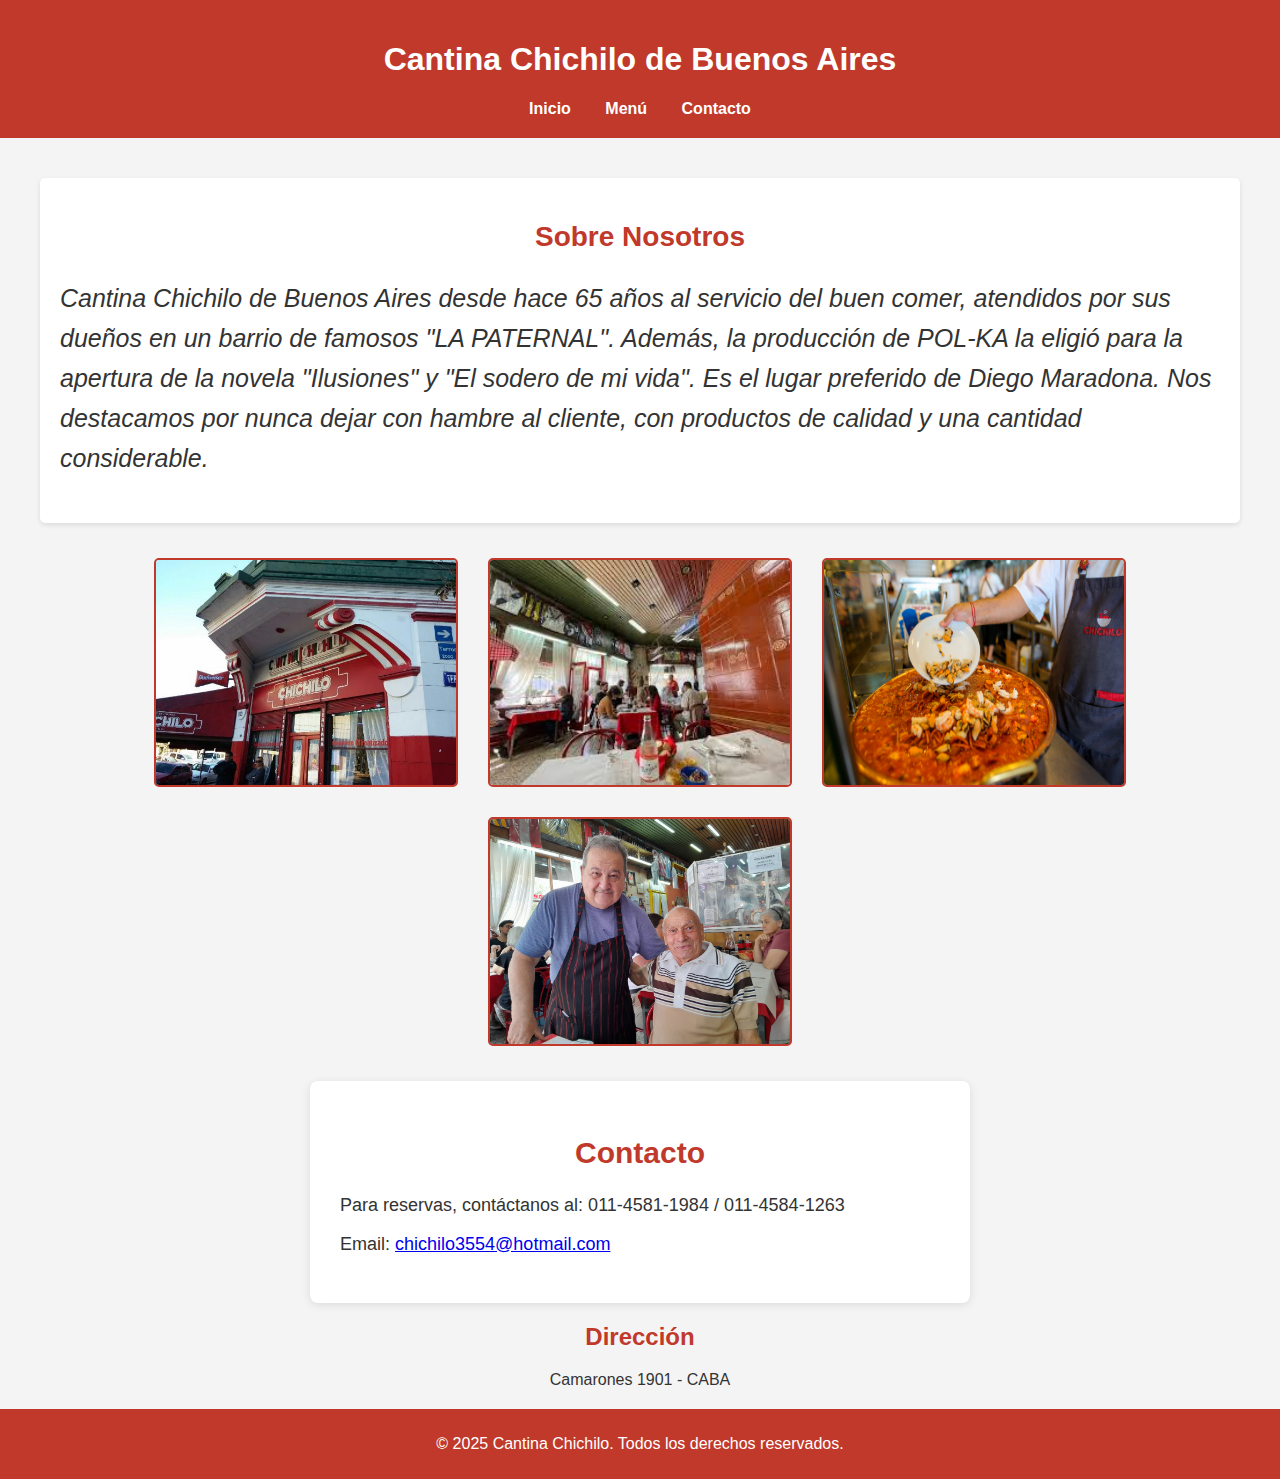
<file: index.html>
<!DOCTYPE html>
<html lang="es">
<head>
    <meta charset="UTF-8">
    <meta name="viewport" content="width=device-width, initial-scale=1.0">
    <meta name="keywords" content="cantina chichilo, restaurante en argentina, cantina en buenos aires, comida informal, fusiles, TIRAMISU, CARACOLES, RANAS, CORDERO PATAGONICO, BROCOLIS, ARROZ CON LECHE, MEJILLONES, MONDONGO, RABAS, GAMBAS, LENTEJAS">
    <meta name="description" content="Somos una cantina establecida en Buenos Aires por 62 años">
    <title>Cantina Chichilo de Buenos Aires</title>
    <link rel="stylesheet" href="styles.css"> 
</head>
<body>
<header>
    <h1>Cantina Chichilo de Buenos Aires</h1>
    <nav>
        <a href="index.html">Inicio</a>
        <a href="menu.html">Menú</a>
        <a href="contacto.html">Contacto</a>
    </nav>
</header>
<main>
<section id="sobre-nosotros">
    <h2>Sobre Nosotros</h2>
    <p>Cantina Chichilo de Buenos Aires desde hace 65 años al servicio del buen comer, atendidos por sus dueños en un barrio de famosos "LA PATERNAL". Además, la producción de POL-KA la eligió para la apertura de la novela "Ilusiones" y "El sodero de mi vida". Es el lugar preferido de Diego Maradona. Nos destacamos por nunca dejar con hambre al cliente, con productos de calidad y una cantidad considerable.</p>
</section>
<div class="image-gallery">
    <img class="home-image" src="cantina-de-chichilo.jpg" alt="Foto1">
    <img class="home-image" src="cantina2.jpg" alt="Foto2">
    <img class="home-image" src="cantina3.jpg" alt="Foto3">
    <img class="home-image" src="foto3.jpg" alt="Foto4">
</div>
<section id="contacto">
    <h2>Contacto</h2>
    <p>Para reservas, contáctanos al: 011-4581-1984 / 011-4584-1263</p>
    <p>Email: <a href="mailto:chichilo3554@hotmail.com">chichilo3554@hotmail.com</a></p>
</section>
<section id="informacion">
    <h2>Dirección</h2>
    <p class="contact-info">Camarones 1901 - CABA</p>
</section>
</main>
<footer>
    <p>&copy; 2025 Cantina Chichilo. Todos los derechos reservados.</p>
</footer>
</body>
</html>
</file>
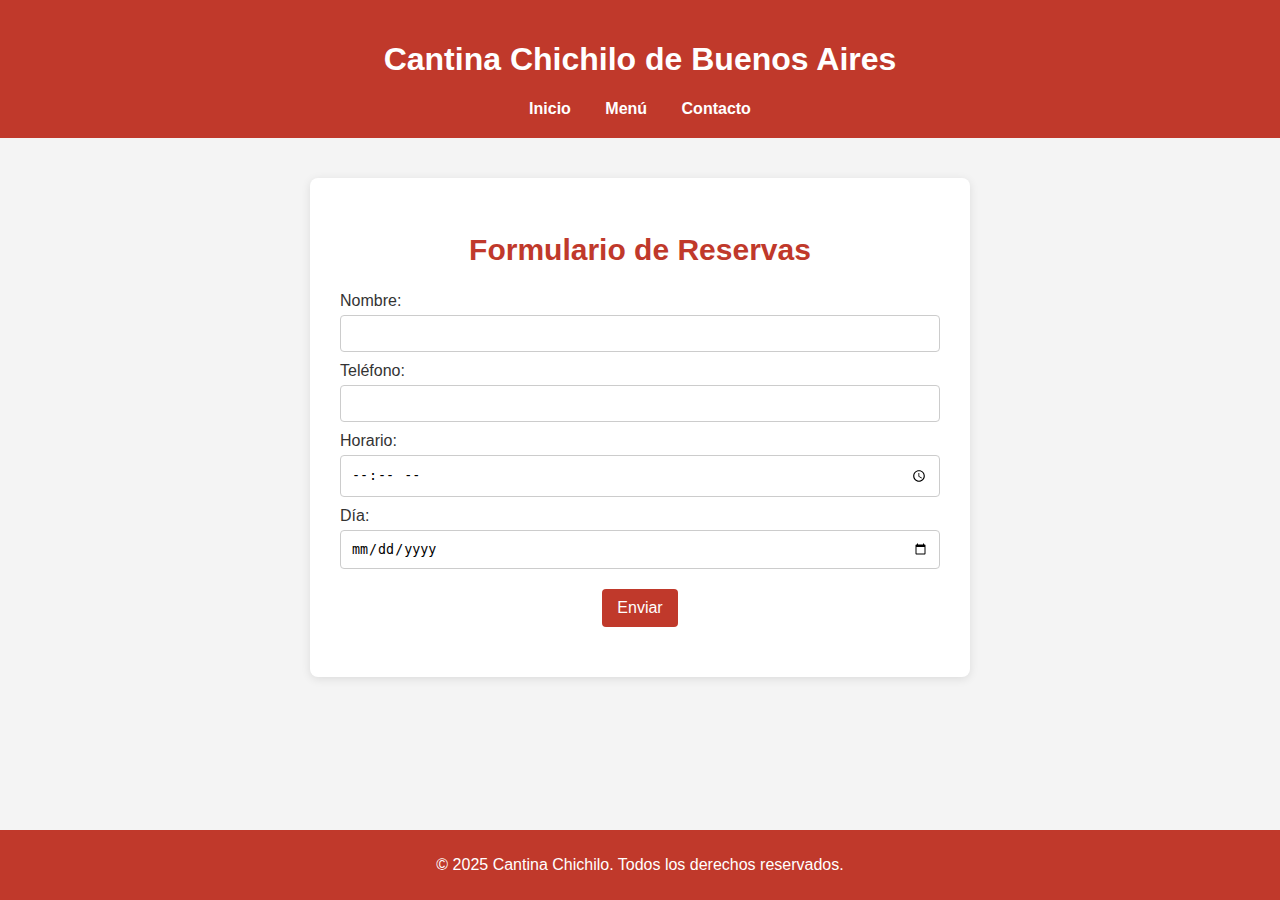
<file: contacto.html>
<!DOCTYPE html> 
<html lang="es">
<head>
    <meta charset="UTF-8">
    <meta name="viewport" content="width=device-width, initial-scale=1.0">
    <title>Contacto - Cantina Chichilo</title>
    <link rel="stylesheet" href="styles.css"> 
</head>
<body>
<header>
    <h1>Cantina Chichilo de Buenos Aires</h1>
    <nav>
        <a href="index.html">Inicio</a>
        <a href="menu.html">Menú</a>
        <a href="contacto.html">Contacto</a>
    </nav>
</header>
<main>
    <section id="contacto">
        <h2>Formulario de Reservas</h2>
        <form action="#" method="post">
            <label for="nombre">Nombre:</label>
            <input type="text" id="nombre" name="nombre" required>
            <label for="telefono">Teléfono:</label>
            <input type="tel" id="telefono" name="telefono" required>
            <label for="horario">Horario:</label>
            <input type="time" id="horario" name="horario" required>
            <label for="dia">Día:</label>
            <input type="date" id="dia" name="dia" required>
            <button type="submit">Enviar</button>
        </form>
    </section>
</main>
<footer>
    <p>&copy; 2025 Cantina Chichilo. Todos los derechos reservados.</p>
</footer>
</body>
</html>
</file>
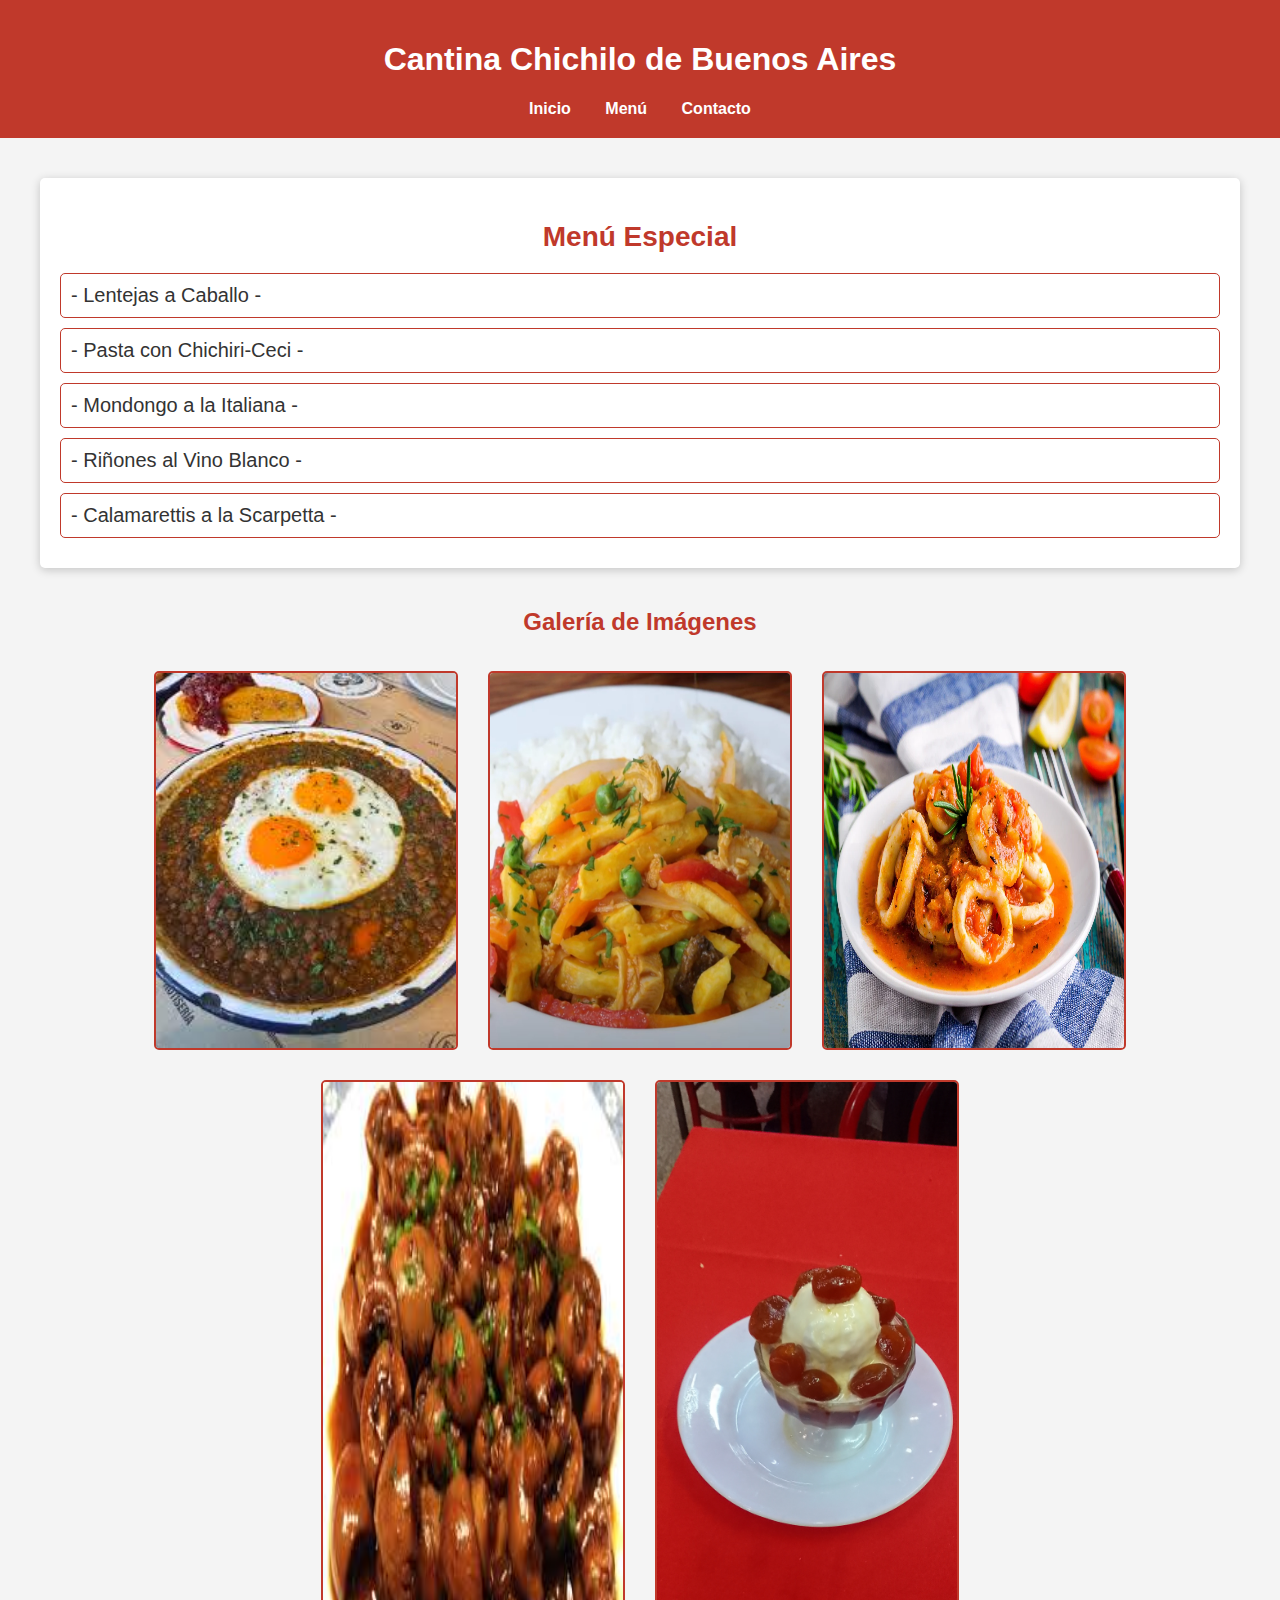
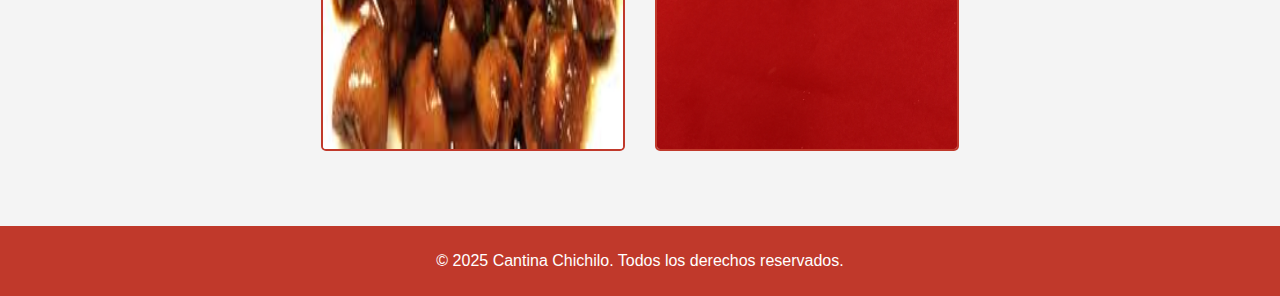
<file: menu.html>
<!DOCTYPE html>
<html lang="es">
<head>
    <meta charset="UTF-8">
    <meta name="viewport" content="width=device-width, initial-scale=1.0">
    <title>Cantina Chichilo - Menú</title>
    <link rel="stylesheet" href="styles.css"> 
</head>

<body>

    <header>

        <h1>Cantina Chichilo de Buenos Aires</h1>

        <nav>
            <a href="index.html">Inicio</a>
            <a href="menu.html">Menú</a>
            <a href="contacto.html">Contacto</a>

        </nav>

    </header>

    <main>

        <section id="menu">
            <h2>Menú Especial</h2>
            <div class="menu-item">- Lentejas a Caballo -</div>
            <div class="menu-item">- Pasta con Chichiri-Ceci -</div>
            <div class="menu-item">- Mondongo a la Italiana -</div>
            <div class="menu-item">- Riñones al Vino Blanco -</div>
            <div class="menu-item">- Calamarettis a la Scarpetta -</div>
        </section>
        <section id="galeria">
            <h2>Galería de Imágenes</h2>
            <div class="image-gallery">
                <img src="lentejascaballo.jpg" alt="Lentejas a Caballo">
                <img src="mondongo-perfil.jpg" alt="Mondongo a la Italiana">
                <img src="calamares.jpg" alt="Calamares">
                <img src="riñones.jpg" alt="Riñones al Vino Blanco">
                <img src="postre.jpg" alt="Postres">
            </div>
        </section>
    </main>
    <footer>
        <p>&copy; 2025 Cantina Chichilo. Todos los derechos reservados.</p>
    </footer>
</body>
</html>
</file>
<file: styles.css>
body {
    font-family: Arial, sans-serif;
    background-color: #f8f8f8; 
    color: #333; 
    margin: 0;
    padding: 0;
    display: flex;
    flex-direction: column;
    min-height: 100vh; 
}


header {
    background-color: #c0392b; 
    color: #ffffff; 
    padding: 20px 0;
    text-align: center;
}

nav a {
    color: #ffffff; 
    text-decoration: none; 
    margin: 0 15px; 
    font-weight: bold; 
}

nav a:hover {
    text-decoration: underline; 
}


#sobre-nosotros {
    background-color: #ffffff; 
    padding: 20px; 
    border-radius: 5px; 
    box-shadow: 0 2px 5px rgba(0, 0, 0, 0.1);
    margin: 20px; 
}

#sobre-nosotros h2 {
    font-size: 28px; 
    color: #c0392b; 
}

#sobre-nosotros p {
    font-size: 25px; 
    font-style: italic; 
    line-height: 1.6; 
    color: #333; 
}


#galeria {
    margin: 40px; 
}

.image-gallery {
    display: flex; 
    flex-wrap: wrap;
    justify-content: center; 
}

.image-gallery img {
    width: 300px; 
    height: auto; 
    margin: 25px; 
    border: 2px solid #c0392b; 
    border-radius: 5px; 
    transition: transform 0.3s; 
}

.image-gallery img:hover {
    transform: scale(1.05);
}


#contacto {
    background-color: #f2f2f2; 
    padding: 30px; 
    border-radius: 5px; 
    margin: 20px;
}

#contacto h2 {
    font-size: 30px; 
    color: #c0392b; 
}

#contacto p {
    font-size: 18px; 
}


footer {
    text-align: center; 
    background-color: #c0392b; 
    color: #ffffff; 
    padding: 10px 0; 
    position: relative; 
    bottom: 0; 
    width: 100%; 
    margin-top: auto; 
}

#menu {
    background-color: #ffffff; 
    padding: 20px; 
    border-radius: 5px; 
    box-shadow: 0 2px 10px rgba(0, 0, 0, 0.2); 
    margin: 20px;
}

#menu h2 {
    font-size: 28px; 
    color: #c0392b; 
    text-align: center; 
    margin-bottom: 20px;
}

.menu-item {
    font-size: 20px; 
    color: #333; 
    margin: 10px 0; 
    padding: 10px; 
    border: 1px solid #c0392b;
    border-radius: 5px; 
    transition: background-color 0.3s, transform 0.3s; 
}

.menu-item:hover {
    background-color: #f2f2f2; 
    transform: scale(1.02);
}


.image-gallery img {
    width: 300px; 
    height: auto; 
    margin: 15px; 
    border: 2px solid #c0392b; 
    border-radius: 5px; 
    transition: transform 0.3s; 
}

.image-gallery img:hover {
    transform: scale(1.05); 
}




body {
    font-family: Arial, sans-serif;
    margin: 0;
    padding: 0;
    background-color: #f4f4f4; 
    color: #333; 
}

header {
    background-color: #c0392b; 
    color: white; 
    padding: 20px;
    text-align: center;
}

nav a {
    color: white; 
    text-decoration: none; 
    margin: 0 15px; 
}

nav a:hover {
    text-decoration: underline; 
}
main {
    padding: 20px;
}


#contacto {
    background-color: white; 
    padding: 30px;
    border-radius: 8px; 
    box-shadow: 0 2px 10px rgba(0, 0, 0, 0.1); 
    max-width: 600px; 
    margin: 20px auto; 
}

h2 {
    color: #c0392b; 
    text-align: center; 
}

label {
    display: block; 
    margin: 10px 0 5px; 
}

input[type="text"],
input[type="tel"],
input[type="time"],
input[type="date"] {
    width: 100%; 
    padding: 10px; 
    border: 1px solid #ccc; 
    border-radius: 4px; 
    box-sizing: border-box; 
}

input[type="text"]:focus,
input[type="tel"]:focus,
input[type="time"]:focus,
input[type="date"]:focus {
    border-color: #c0392b; 
    outline: none; 
}

button {
    background-color: #c0392b;
    color: white; 
    border: none; 
    padding: 10px 15px;
    border-radius: 4px; 
    cursor: pointer; 
    font-size: 16px; 
    display: block; 
    margin: 20px auto; 
}

button:hover {
    background-color: #a93226; 
}

footer {
    text-align: center; 
    padding: 10px 0; 
    background-color: #c0392b; 
    color: white; 
}

.contact-info {
    text-align: center;
    margin: auto;
    
}
</file>
